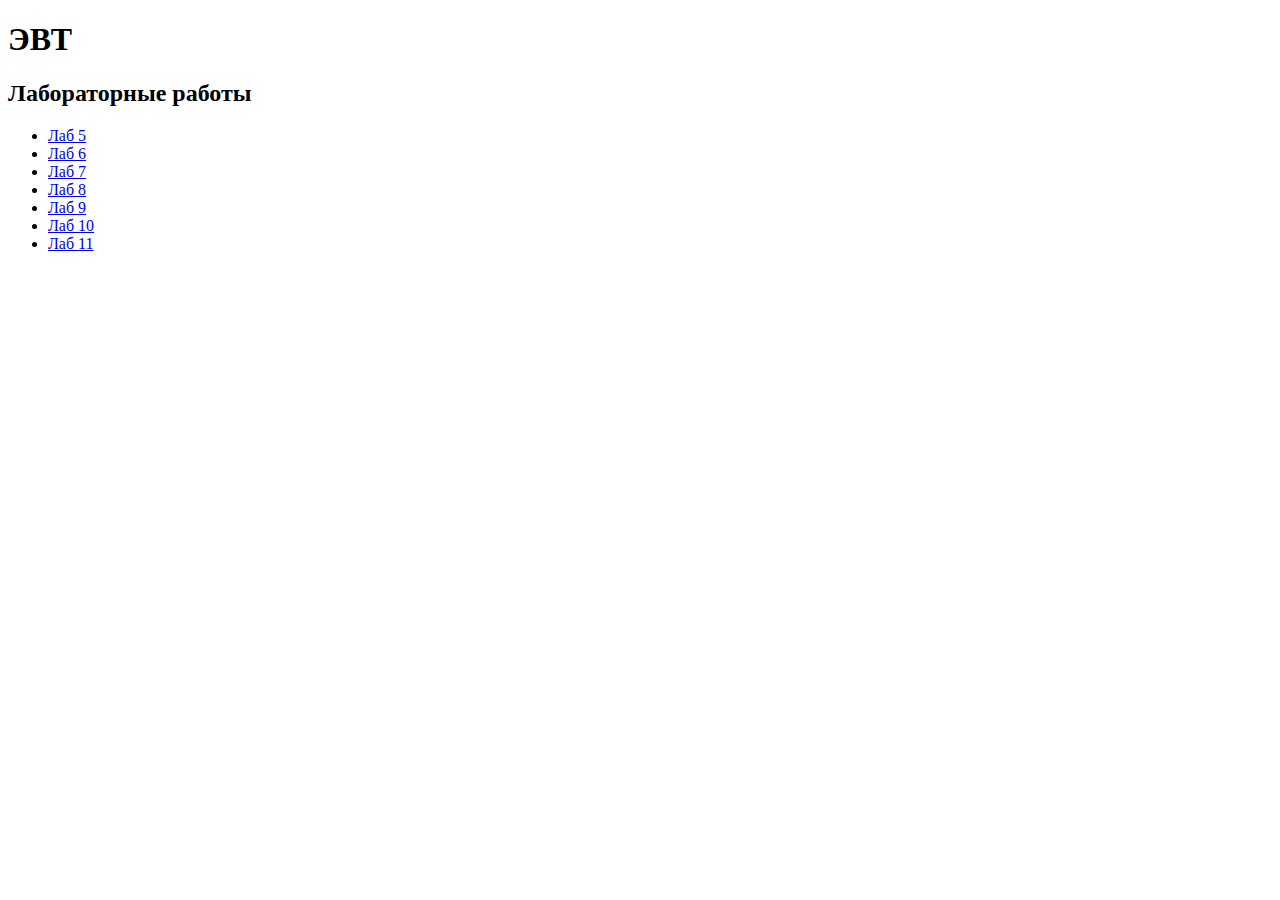
<file: index.html>
<!DOCTYPE html>
<html lang="ru">

<head>
  <meta charset="UTF-8">
  <meta name="viewport" content="width=device-width, initial-scale=1.0">
  <title>Labs</title>
</head>

<body>
  <h1>ЭВТ</h1>
  <h2>Лабораторные работы</h2>
  <ul class="list">
    <li>
      <a href="./lab5/index.html">Лаб 5</a>
    </li>
    <li>
      <a href="./lab6/index.html">Лаб 6</a>
    </li>
    <li>
      <a href="./lab7/index.html">Лаб 7</a>
    </li>
    <li>
      <a href="./lab8/index.html">Лаб 8</a>
    </li>
    <li>
      <a href="./lab9/index.html">Лаб 9</a>
    </li>
    <li>
      <a href="./lab10/index.html">Лаб 10</a>
    </li>
    <li>
      <a href="./lab11/index.html">Лаб 11</a>
    </li>

  </ul>
</body>

</html>
</file>
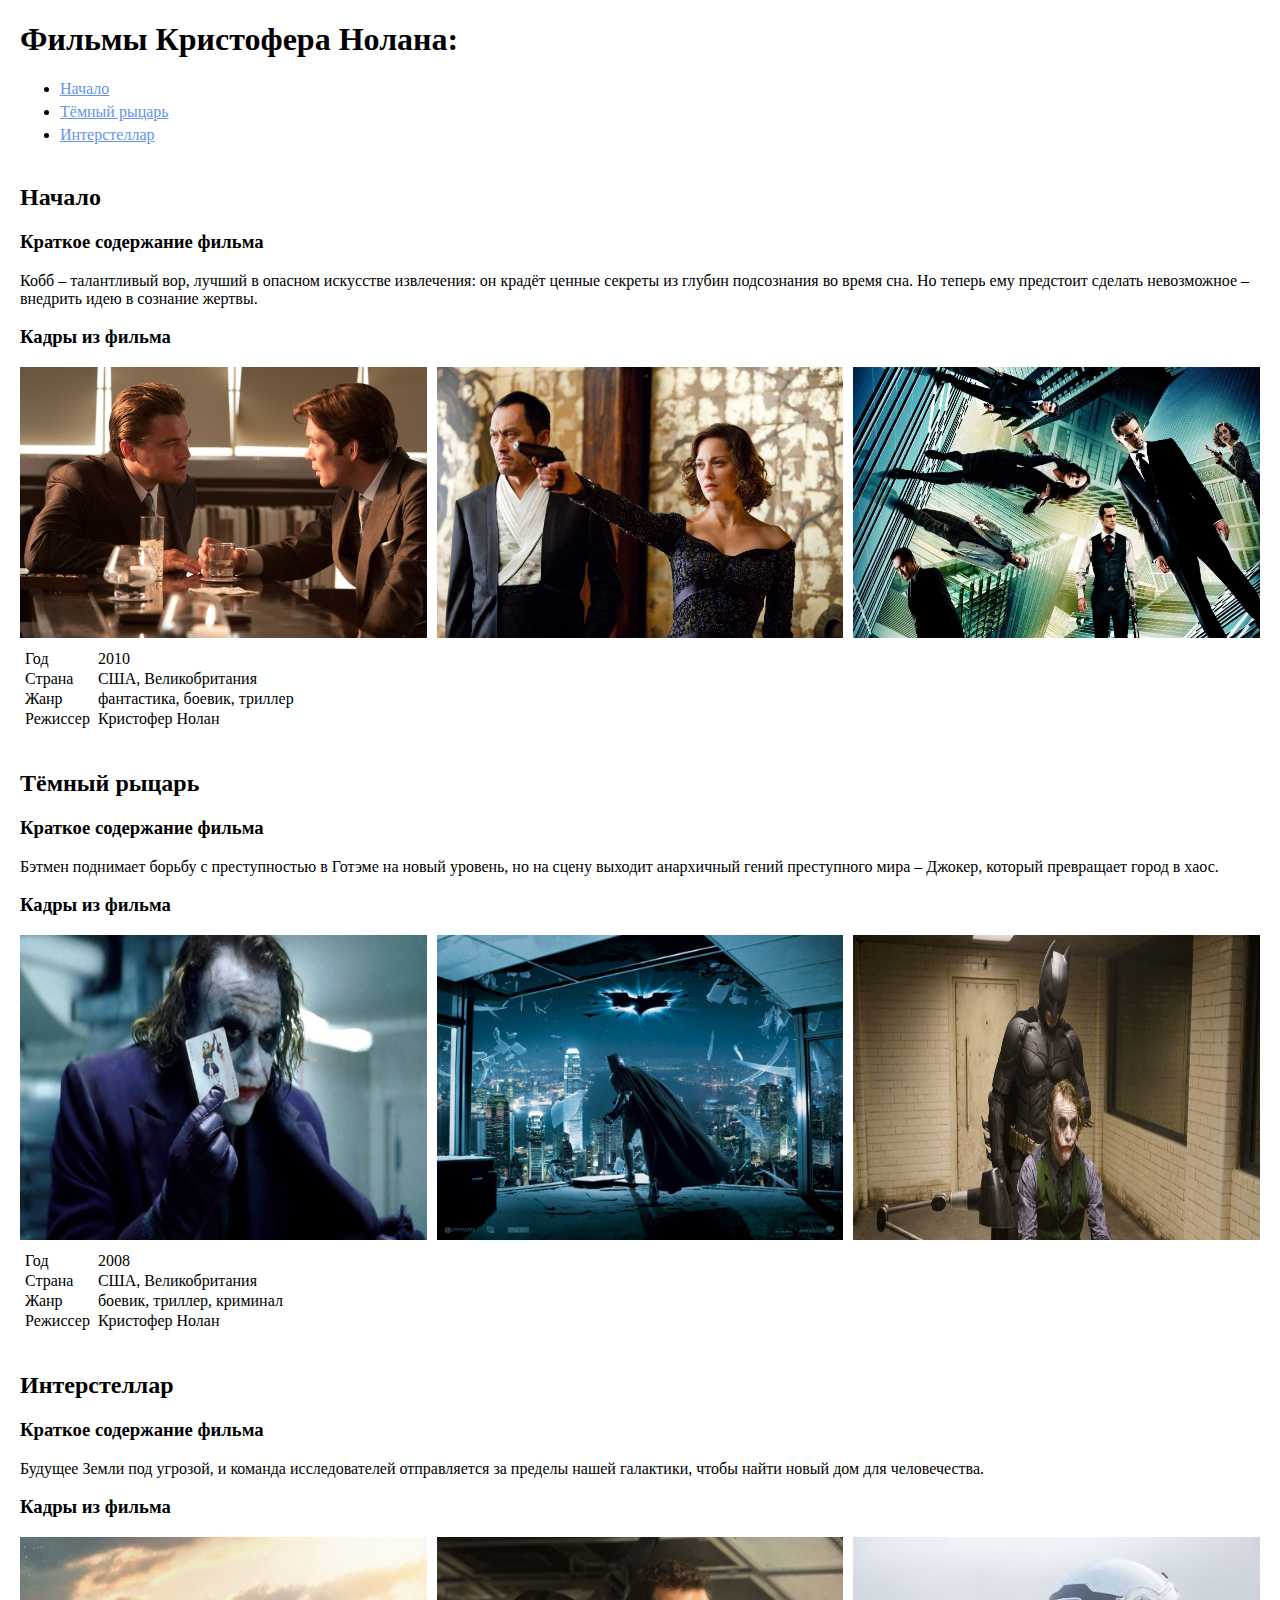
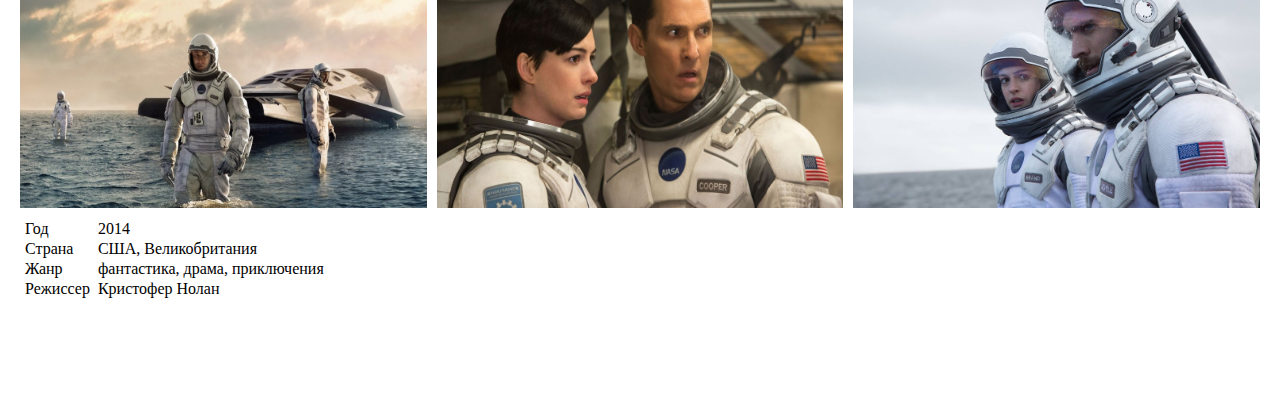
<file: lab1/index.html>
<!DOCTYPE html>
<html lang="ru">

<head>
  <meta charset="UTF-8">
  <meta name="viewport" content="width=device-width, initial-scale=1.0">
  <title>Фильмы Кристофера Нолана</title>
  <link rel="stylesheet" href="./style.css">
</head>

<body>
  <h1>Фильмы Кристофера Нолана:</h1>
  <ul>
    <li>
      <a href="#film1">Начало</a>
    </li>
    <li>
      <a href="#film2">Тёмный рыцарь</a>
    </li>
    <li>
      <a href="#film3">Интерстеллар</a>
    </li>
  </ul>
  <div class="film" id="film1">
    <h2>Начало</h2>
    <h3>Краткое содержание фильма</h3>
    <p>Кобб – талантливый вор, лучший в опасном искусстве извлечения: он крадёт ценные секреты из глубин подсознания во время сна. Но теперь ему предстоит сделать невозможное – внедрить идею в сознание жертвы.</p>
    <h3>Кадры из фильма</h3>
    <div class="photos">
      <img src="./img/1.1.jpg" alt="кадр 1">
      <img src="./img/1.2.jpg" alt="кадр 2">
      <img src="./img/1.3.jpg" alt="кадр 3">
    </div>
    <table>
      <tr>
        <td>Год</td>
        <td>2010</td>
      </tr>
      <tr>
        <td>Страна</td>
        <td>США, Великобритания</td>
      </tr>
      <tr>
        <td>Жанр</td>
        <td>фантастика, боевик, триллер</td>
      </tr>
      <tr>
        <td>Режиссер</td>
        <td>Кристофер Нолан</td>
      </tr>
    </table>
  </div>
  <div class="film" id="film2">
    <h2>Тёмный рыцарь</h2>
    <h3>Краткое содержание фильма</h3>
    <p>Бэтмен поднимает борьбу с преступностью в Готэме на новый уровень, но на сцену выходит анархичный гений преступного мира – Джокер, который превращает город в хаос.</p>
    <h3>Кадры из фильма</h3>
    <div class="photos">
      <img src="./img/2.1.jpg" alt="кадр 1">
      <img src="./img/2.2.jpg" alt="кадр 2">
      <img src="./img/2.3.jpeg" alt="кадр 3">
    </div>
    <table>
      <tr>
        <td>Год</td>
        <td>2008</td>
      </tr>
      <tr>
        <td>Страна</td>
        <td>США, Великобритания</td>
      </tr>
      <tr>
        <td>Жанр</td>
        <td>боевик, триллер, криминал</td>
      </tr>
      <tr>
        <td>Режиссер</td>
        <td>Кристофер Нолан</td>
      </tr>
    </table>
  </div>
  <div class="film" id="film3">
    <h2>Интерстеллар</h2>
    <h3>Краткое содержание фильма</h3>
    <p>Будущее Земли под угрозой, и команда исследователей отправляется за пределы нашей галактики, чтобы найти новый дом для человечества.</p>
    <h3>Кадры из фильма</h3>
    <div class="photos">
      <img src="./img/3.1.jpg" alt="кадр 1">
      <img src="./img/3.2.jpg" alt="кадр 2">
      <img src="./img/3.3.jpg" alt="кадр 3">
    </div>
    <table>
      <tr>
        <td>Год</td>
        <td>2014</td>
      </tr>
      <tr>
        <td>Страна</td>
        <td>США, Великобритания</td>
      </tr>
      <tr>
        <td>Жанр</td>
        <td>фантастика, драма, приключения</td>
      </tr>
      <tr>
        <td>Режиссер</td>
        <td>Кристофер Нолан</td>
      </tr>
    </table>
  </div>
</body>

</html>
</file>
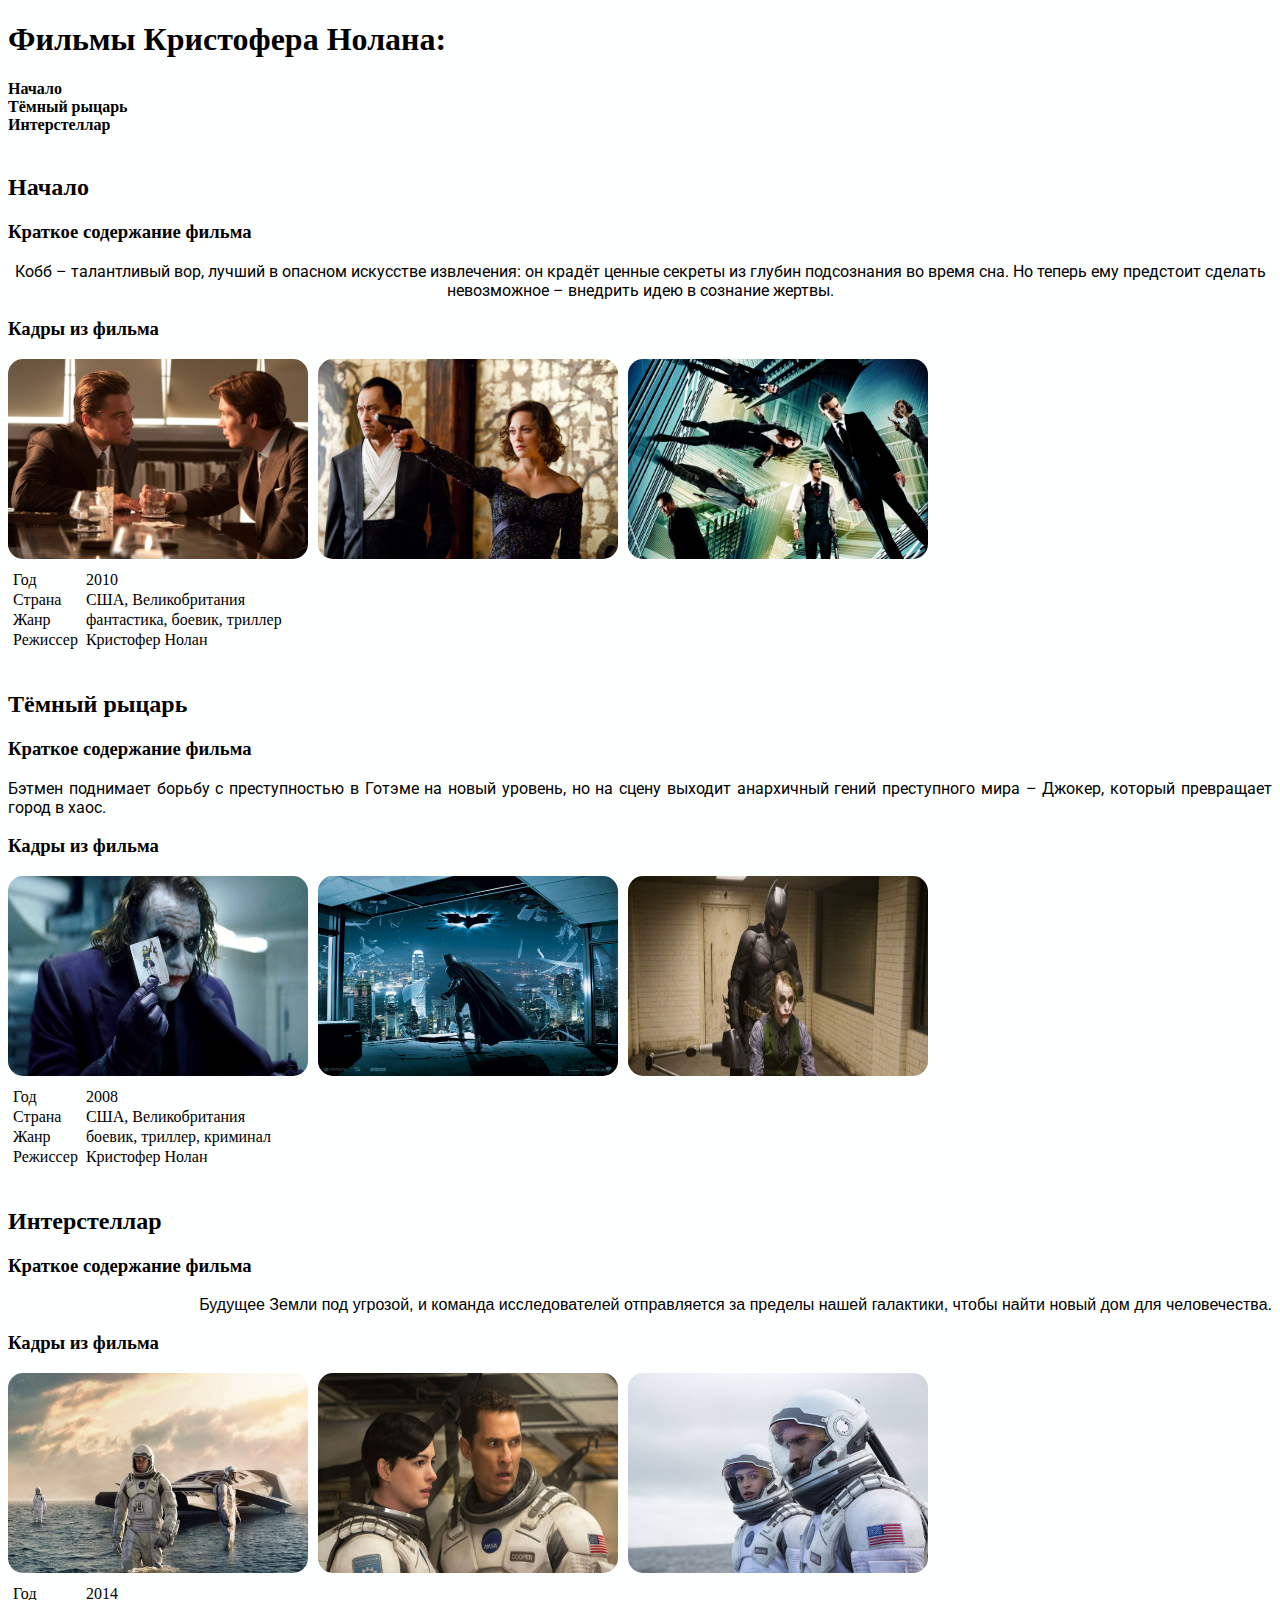
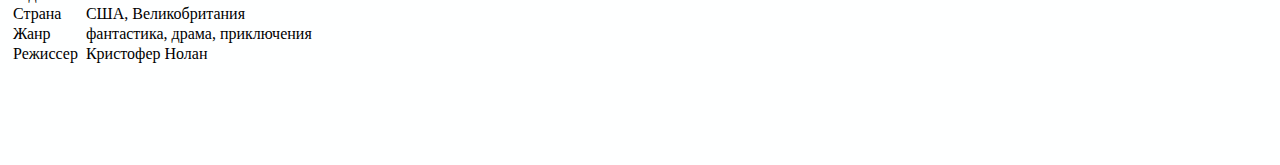
<file: lab5/index.html>
<!DOCTYPE html>
<html lang="ru">

<head>
  <meta charset="UTF-8">
  <meta name="viewport" content="width=device-width, initial-scale=1.0">
  <title>Фильмы Кристофера Нолана</title>
  <link rel="stylesheet" href="./style.css">
</head>

<body>
  <div class="container">
    <h1>Фильмы Кристофера Нолана:</h1>
    <ul>
      <li>
        <a href="#film1">Начало</a>
      </li>
      <li>
        <a href="#film2">Тёмный рыцарь</a>
      </li>
      <li>
        <a href="#film3">Интерстеллар</a>
      </li>
    </ul>
    <div class="film" id="film1">
      <h2>Начало</h2>
      <h3>Краткое содержание фильма</h3>
      <p>Кобб – талантливый вор, лучший в опасном искусстве извлечения: он крадёт ценные секреты из глубин подсознания во время сна. Но теперь ему предстоит сделать невозможное – внедрить идею в сознание жертвы.</p>
      <h3>Кадры из фильма</h3>
      <div class="photos">
        <img src="./img/1.1.jpg" alt="1">
        <img src="./img/1.2.jpg" alt="2">
        <img src="./img/1.3.jpg" alt="3">
      </div>
      <table>
        <tr>
          <td>Год</td>
          <td>2010</td>
        </tr>
        <tr>
          <td>Страна</td>
          <td>США, Великобритания</td>
        </tr>
        <tr>
          <td>Жанр</td>
          <td>фантастика, боевик, триллер</td>
        </tr>
        <tr>
          <td>Режиссер</td>
          <td>Кристофер Нолан</td>
        </tr>
      </table>
    </div>
    <div class="film" id="film2">
      <h2>Тёмный рыцарь</h2>
      <h3>Краткое содержание фильма</h3>
      <p>Бэтмен поднимает борьбу с преступностью в Готэме на новый уровень, но на сцену выходит анархичный гений преступного мира – Джокер, который превращает город в хаос.</p>
      <h3>Кадры из фильма</h3>
      <div class="photos">
        <img src="./img/2.1.jpg" alt="кадр 1">
        <img src="./img/2.2.jpg" alt="кадр 2">
        <img src="./img/2.3.jpeg" alt="кадр 3">
      </div>
      <table>
        <tr>
          <td>Год</td>
          <td>2008</td>
        </tr>
        <tr>
          <td>Страна</td>
          <td>США, Великобритания</td>
        </tr>
        <tr>
          <td>Жанр</td>
          <td>боевик, триллер, криминал</td>
        </tr>
        <tr>
          <td>Режиссер</td>
          <td>Кристофер Нолан</td>
        </tr>
      </table>
    </div>
    <div class="film" id="film3">
      <h2>Интерстеллар</h2>
      <h3>Краткое содержание фильма</h3>
      <p>Будущее Земли под угрозой, и команда исследователей отправляется за пределы нашей галактики, чтобы найти новый дом для человечества.</p>
      <h3>Кадры из фильма</h3>
      <div class="photos">
        <img src="./img/3.1.jpg" alt="кадр 1">
        <img src="./img/3.2.jpg" alt="кадр 2">
        <img src="./img/3.3.jpg" alt="кадр 3">
      </div>
      <table>
        <tr>
          <td>Год</td>
          <td>2014</td>
        </tr>
        <tr>
          <td>Страна</td>
          <td>США, Великобритания</td>
        </tr>
        <tr>
          <td>Жанр</td>
          <td>фантастика, драма, приключения</td>
        </tr>
        <tr>
          <td>Режиссер</td>
          <td>Кристофер Нолан</td>
        </tr>
      </table>
    </div>
  </div>
</body>

</html>
</file>
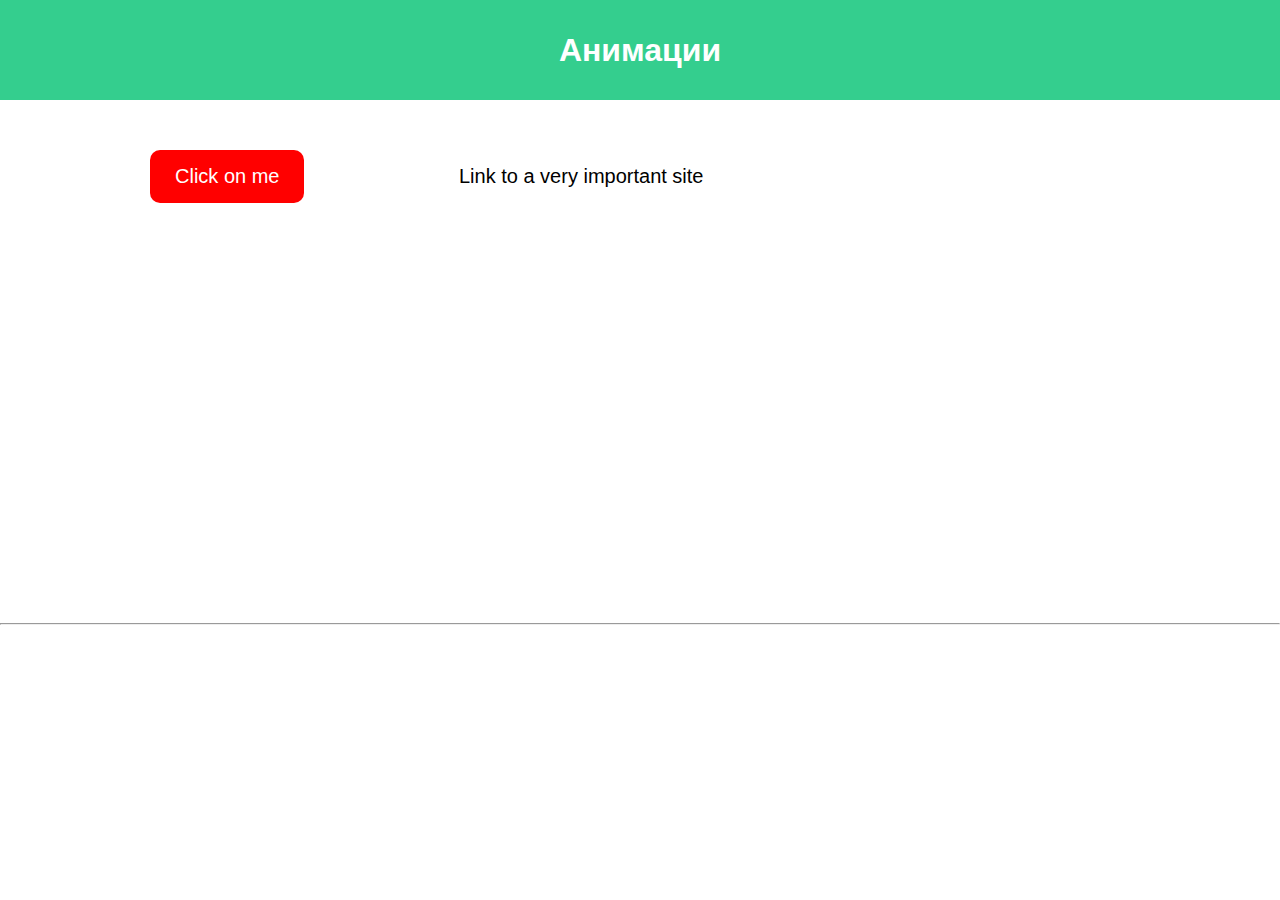
<file: lab6/index.html>
<!DOCTYPE html>
<html lang="en">

<head>
    <meta charset="UTF-8">
    <meta http-equiv="X-UA-Compatible" content="IE=edge">
    <meta name="viewport" content="width=device-width, initial-scale=1.0">
    <link rel="stylesheet" href="style.css">
    <title>Анимации</title>
</head>

<body>
    <header>
        <h1>Анимации</h1>
    </header>
    <button>Click on me</button>
    <a href="#">Link to a very important site</a>
    <div class="ball"></div>
    <hr>
</body>

</html>
</file>
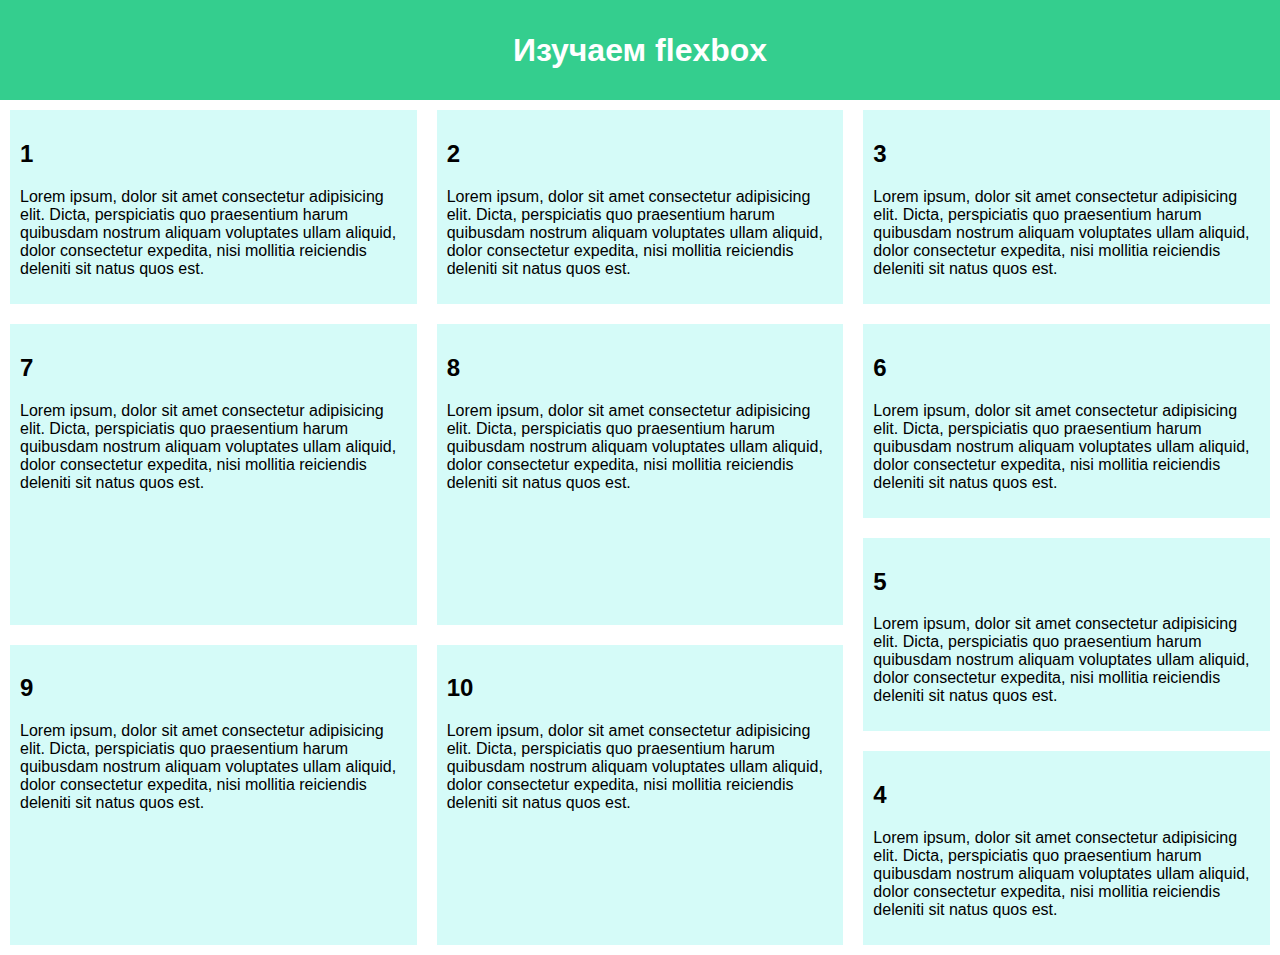
<file: lab7/index.html>
<!DOCTYPE html>
<html lang="en">

<head>
    <meta charset="UTF-8">
    <meta http-equiv="X-UA-Compatible" content="IE=edge">
    <meta name="viewport" content="width=device-width, initial-scale=1.0">
    <link rel="stylesheet" href="style.css">
    <title>Flex</title>
</head>

<body>
    <header>
        <h1>Изучаем flexbox</h1>
    </header>
    <section class="table">
        <div class="row123">
            <article>
                <h2>1</h2>
                <p>Lorem ipsum, dolor sit amet consectetur adipisicing elit. Dicta, perspiciatis quo praesentium harum quibusdam nostrum aliquam voluptates ullam aliquid, dolor consectetur expedita, nisi mollitia reiciendis deleniti sit natus quos est.</p>
            </article>
            <article>
                <h2>2</h2>
                <p>Lorem ipsum, dolor sit amet consectetur adipisicing elit. Dicta, perspiciatis quo praesentium harum quibusdam nostrum aliquam voluptates ullam aliquid, dolor consectetur expedita, nisi mollitia reiciendis deleniti sit natus quos est.</p>
            </article>
            <article>
                <h2>3</h2>
                <p>Lorem ipsum, dolor sit amet consectetur adipisicing elit. Dicta, perspiciatis quo praesentium harum quibusdam nostrum aliquam voluptates ullam aliquid, dolor consectetur expedita, nisi mollitia reiciendis deleniti sit natus quos est.</p>
            </article>
        </div>
        <div class="row4andmore">
            <div class="column456">
                <article>
                    <h2>4</h2>
                    <p>Lorem ipsum, dolor sit amet consectetur adipisicing elit. Dicta, perspiciatis quo praesentium harum quibusdam nostrum aliquam voluptates ullam aliquid, dolor consectetur expedita, nisi mollitia reiciendis deleniti sit natus quos est.</p>
                </article>
                <article>
                    <h2>5</h2>
                    <p>Lorem ipsum, dolor sit amet consectetur adipisicing elit. Dicta, perspiciatis quo praesentium harum quibusdam nostrum aliquam voluptates ullam aliquid, dolor consectetur expedita, nisi mollitia reiciendis deleniti sit natus quos est.</p>
                </article>
                <article>
                    <h2>6</h2>
                    <p>Lorem ipsum, dolor sit amet consectetur adipisicing elit. Dicta, perspiciatis quo praesentium harum quibusdam nostrum aliquam voluptates ullam aliquid, dolor consectetur expedita, nisi mollitia reiciendis deleniti sit natus quos est.</p>
                </article>
            </div>
            <div class="column78910">
                <div class="row78">
                    <article>
                        <h2>7</h2>
                        <p>Lorem ipsum, dolor sit amet consectetur adipisicing elit. Dicta, perspiciatis quo praesentium harum quibusdam nostrum aliquam voluptates ullam aliquid, dolor consectetur expedita, nisi mollitia reiciendis deleniti sit natus quos est.</p>
                    </article>
                    <article>
                        <h2>8</h2>
                        <p>Lorem ipsum, dolor sit amet consectetur adipisicing elit. Dicta, perspiciatis quo praesentium harum quibusdam nostrum aliquam voluptates ullam aliquid, dolor consectetur expedita, nisi mollitia reiciendis deleniti sit natus quos est.</p>
                    </article>
                </div>
                <div class="row910">
                    <article>
                        <h2>9</h2>
                        <p>Lorem ipsum, dolor sit amet consectetur adipisicing elit. Dicta, perspiciatis quo praesentium harum quibusdam nostrum aliquam voluptates ullam aliquid, dolor consectetur expedita, nisi mollitia reiciendis deleniti sit natus quos est.</p>
                    </article>
                    <article>
                        <h2>10</h2>
                        <p>Lorem ipsum, dolor sit amet consectetur adipisicing elit. Dicta, perspiciatis quo praesentium harum quibusdam nostrum aliquam voluptates ullam aliquid, dolor consectetur expedita, nisi mollitia reiciendis deleniti sit natus quos est.</p>
                    </article>
                </div>
            </div>
        </div>
    </section>

</body>

</html>
</file>
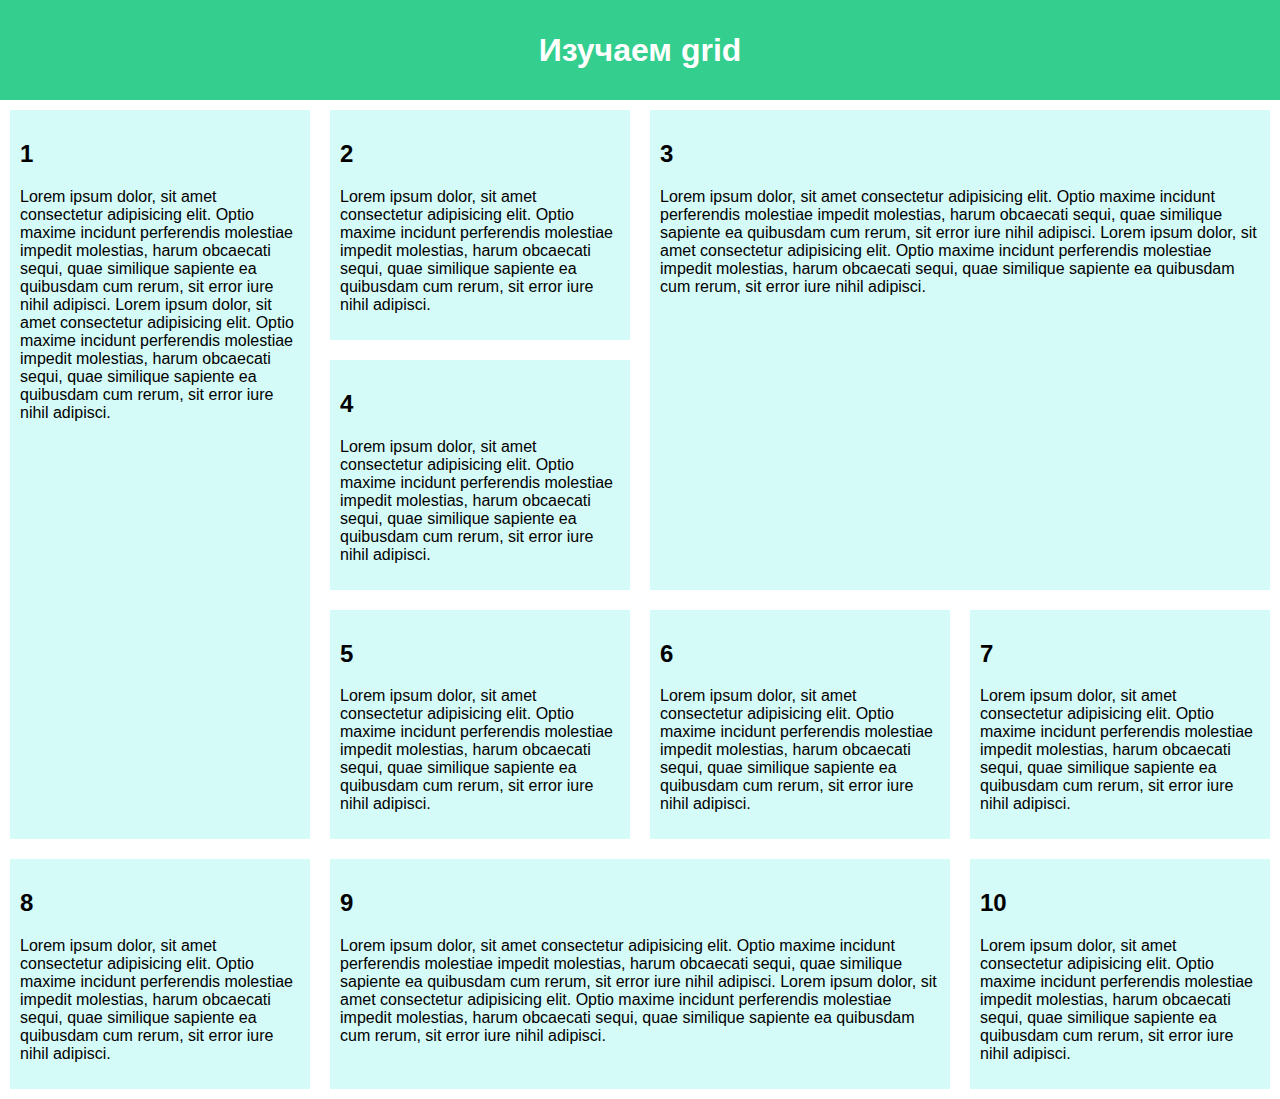
<file: lab8/index.html>
<!DOCTYPE html>
<html lang="en">
<head>
    <meta charset="UTF-8">
    <meta http-equiv="X-UA-Compatible" content="IE=edge">
    <meta name="viewport" content="width=device-width, initial-scale=1.0">
    <link rel="stylesheet" href="style.css">
    <title>grid</title>
</head>
<body>
    <header>
        <h1>Изучаем grid</h1>
    </header>
    <div class="grid">
        <article>
            <h2>1</h2>
            <p>Lorem ipsum dolor, sit amet consectetur adipisicing elit. Optio maxime incidunt perferendis molestiae impedit molestias, harum obcaecati sequi, quae similique sapiente ea quibusdam cum rerum, sit error iure nihil adipisci.
                Lorem ipsum dolor, sit amet consectetur adipisicing elit. Optio maxime incidunt perferendis molestiae impedit molestias, harum obcaecati sequi, quae similique sapiente ea quibusdam cum rerum, sit error iure nihil adipisci.</p>
        </article>
        <article>
            <h2>2</h2>
            <p>Lorem ipsum dolor, sit amet consectetur adipisicing elit. Optio maxime incidunt perferendis molestiae impedit molestias, harum obcaecati sequi, quae similique sapiente ea quibusdam cum rerum, sit error iure nihil adipisci.
            </p>
        </article>
        <article>
            <h2>3</h2>
            <p>Lorem ipsum dolor, sit amet consectetur adipisicing elit. Optio maxime incidunt perferendis molestiae impedit molestias, harum obcaecati sequi, quae similique sapiente ea quibusdam cum rerum, sit error iure nihil adipisci.
                Lorem ipsum dolor, sit amet consectetur adipisicing elit. Optio maxime incidunt perferendis molestiae impedit molestias, harum obcaecati sequi, quae similique sapiente ea quibusdam cum rerum, sit error iure nihil adipisci.</p>
        </article>
        <article>
            <h2>4</h2>
            <p>Lorem ipsum dolor, sit amet consectetur adipisicing elit. Optio maxime incidunt perferendis molestiae impedit molestias, harum obcaecati sequi, quae similique sapiente ea quibusdam cum rerum, sit error iure nihil adipisci.
            </p>
        </article>
        <article>
            <h2>5</h2>
            <p>Lorem ipsum dolor, sit amet consectetur adipisicing elit. Optio maxime incidunt perferendis molestiae impedit molestias, harum obcaecati sequi, quae similique sapiente ea quibusdam cum rerum, sit error iure nihil adipisci.
            </p>
        </article>
        <article>
            <h2>6</h2>
            <p>Lorem ipsum dolor, sit amet consectetur adipisicing elit. Optio maxime incidunt perferendis molestiae impedit molestias, harum obcaecati sequi, quae similique sapiente ea quibusdam cum rerum, sit error iure nihil adipisci.
            </p>
        </article>
        <article>
            <h2>7</h2>
            <p>Lorem ipsum dolor, sit amet consectetur adipisicing elit. Optio maxime incidunt perferendis molestiae impedit molestias, harum obcaecati sequi, quae similique sapiente ea quibusdam cum rerum, sit error iure nihil adipisci.
            </p>
        </article>
        <article>
            <h2>8</h2>
            <p>Lorem ipsum dolor, sit amet consectetur adipisicing elit. Optio maxime incidunt perferendis molestiae impedit molestias, harum obcaecati sequi, quae similique sapiente ea quibusdam cum rerum, sit error iure nihil adipisci.
            </p>
        </article>
        <article>
            <h2>9</h2>
            <p>Lorem ipsum dolor, sit amet consectetur adipisicing elit. Optio maxime incidunt perferendis molestiae impedit molestias, harum obcaecati sequi, quae similique sapiente ea quibusdam cum rerum, sit error iure nihil adipisci.
                Lorem ipsum dolor, sit amet consectetur adipisicing elit. Optio maxime incidunt perferendis molestiae impedit molestias, harum obcaecati sequi, quae similique sapiente ea quibusdam cum rerum, sit error iure nihil adipisci.</p>
        </article>
        <article>
            <h2>10</h2>
            <p>Lorem ipsum dolor, sit amet consectetur adipisicing elit. Optio maxime incidunt perferendis molestiae impedit molestias, harum obcaecati sequi, quae similique sapiente ea quibusdam cum rerum, sit error iure nihil adipisci.
            </p>
        </article>
    </div>   
       
      
</body>
</html>
</file>
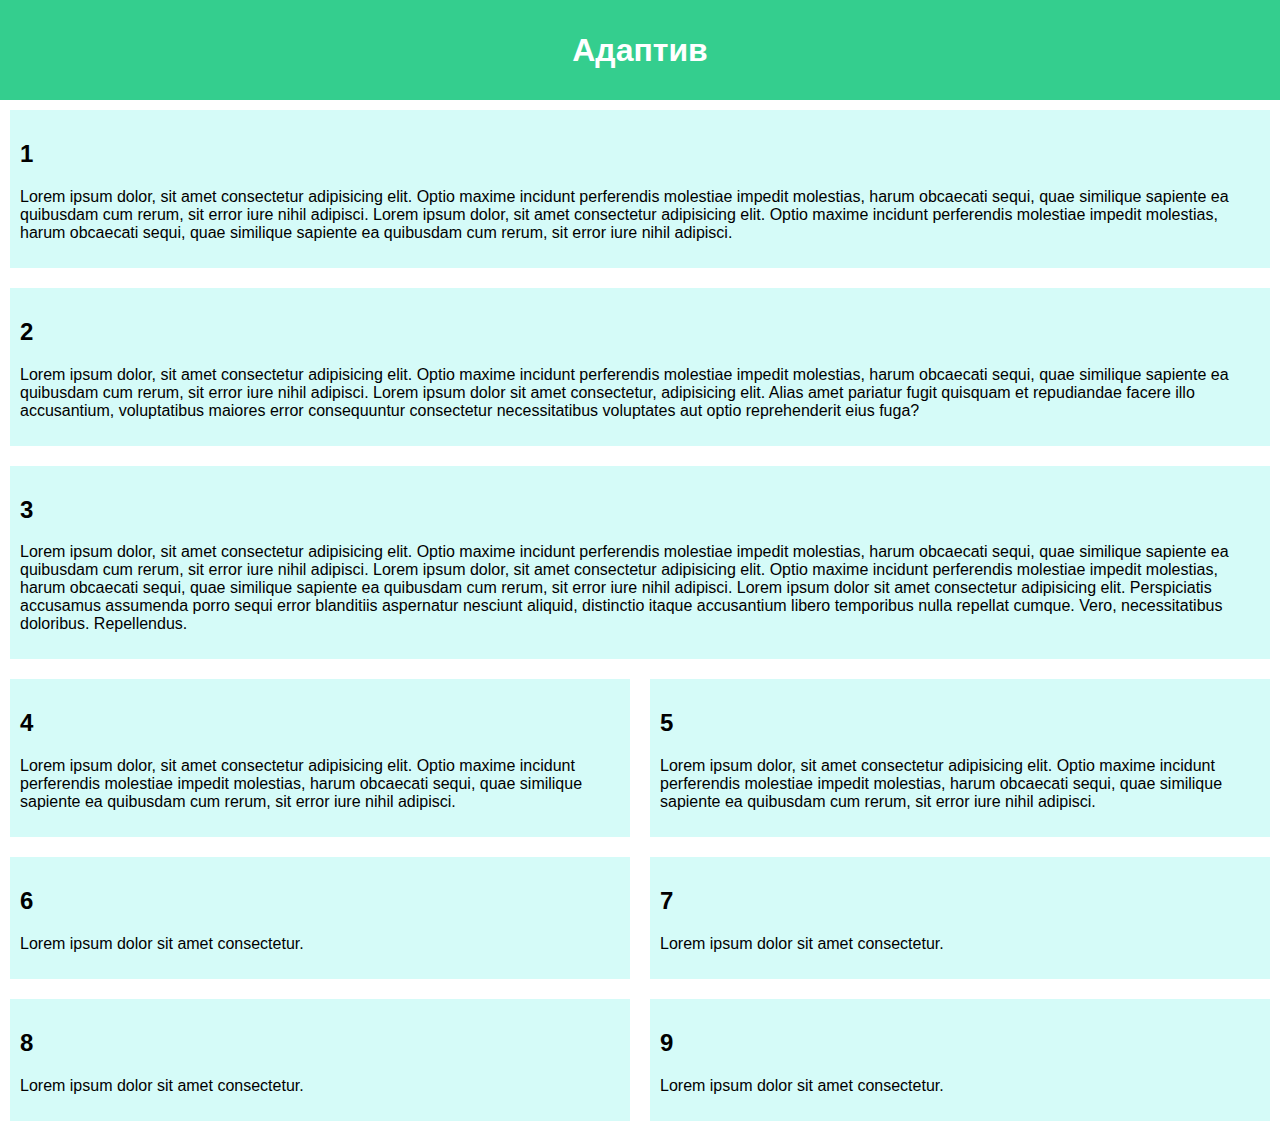
<file: lab9/index.html>
<!DOCTYPE html>
<html lang="en">
<head>
    <meta charset="UTF-8">
    <meta http-equiv="X-UA-Compatible" content="IE=edge">
    <meta name="viewport" content="width=device-width, initial-scale=1.0">
    <link rel="stylesheet" href="style.css">
    <title>Адаптив</title>
</head>
<body>
    <header>
        <h1>Адаптив</h1>
    </header>
    <div class="adaptive">
        <article>
            <h2>1</h2>
            <p>Lorem ipsum dolor, sit amet consectetur adipisicing elit. Optio maxime incidunt perferendis molestiae impedit molestias, harum obcaecati sequi, quae similique sapiente ea quibusdam cum rerum, sit error iure nihil adipisci.
                Lorem ipsum dolor, sit amet consectetur adipisicing elit. Optio maxime incidunt perferendis molestiae impedit molestias, harum obcaecati sequi, quae similique sapiente ea quibusdam cum rerum, sit error iure nihil adipisci.</p>
        </article>
        <article>
            <h2>2</h2>
            <p>Lorem ipsum dolor, sit amet consectetur adipisicing elit. Optio maxime incidunt perferendis molestiae impedit molestias, harum obcaecati sequi, quae similique sapiente ea quibusdam cum rerum, sit error iure nihil adipisci.
            Lorem ipsum dolor sit amet consectetur, adipisicing elit. Alias amet pariatur fugit quisquam et repudiandae facere illo accusantium, voluptatibus maiores error consequuntur consectetur necessitatibus voluptates aut optio reprehenderit eius fuga?
        </p>
        </article>
        <article>
            <h2>3</h2>
            <p>Lorem ipsum dolor, sit amet consectetur adipisicing elit. Optio maxime incidunt perferendis molestiae impedit molestias, harum obcaecati sequi, quae similique sapiente ea quibusdam cum rerum, sit error iure nihil adipisci.
                Lorem ipsum dolor, sit amet consectetur adipisicing elit. Optio maxime incidunt perferendis molestiae impedit molestias, harum obcaecati sequi, quae similique sapiente ea quibusdam cum rerum, sit error iure nihil adipisci.
            Lorem ipsum dolor sit amet consectetur adipisicing elit. Perspiciatis accusamus assumenda porro sequi error blanditiis aspernatur nesciunt aliquid, distinctio itaque accusantium libero temporibus nulla repellat cumque. Vero, necessitatibus doloribus. Repellendus.
        </p>
        </article>
        <article>
            <h2>4</h2>
            <p>Lorem ipsum dolor, sit amet consectetur adipisicing elit. Optio maxime incidunt perferendis molestiae impedit molestias, harum obcaecati sequi, quae similique sapiente ea quibusdam cum rerum, sit error iure nihil adipisci.
            </p>
        </article>
        <article>
            <h2>5</h2>
            <p>Lorem ipsum dolor, sit amet consectetur adipisicing elit. Optio maxime incidunt perferendis molestiae impedit molestias, harum obcaecati sequi, quae similique sapiente ea quibusdam cum rerum, sit error iure nihil adipisci.
            </p>
        </article>
        <article>
            <h2>6</h2>
            <p> Lorem ipsum dolor sit amet consectetur.
            </p>
        </article>
        <article>
            <h2>7</h2>
            <p>Lorem ipsum dolor sit amet consectetur.
            </p>
        </article>
        <article>
            <h2>8</h2>
            <p>Lorem ipsum dolor sit amet consectetur.
            </p>
        </article>
        <article>
            <h2>9</h2>
            <p>Lorem ipsum dolor sit amet consectetur.
            </p>
        </article>
    </div>       
      
</body>
</html>
</file>
<file: lab1/style.css>
body {
  margin: 0 20px 100px;
}

li {
  margin: 0 0 5px 0;
}
li a {
  color: cornflowerblue;
}

.film {
  margin: 40px 0 0 0;
}

.photos {
  display: flex;
  flex-wrap: wrap;
  gap: 10px;
  max-width: 100%;
  margin: 0 0 10px 0;
}
.photos img {
  width: calc((100% - 20px)/3);
}

td {
  padding: 0 3px;
}

@media (max-width: 599.98px) {
  .photos img {
    width: 100%;
  }
}
</file>
<file: lab5/style.css>
@font-face {
  font-family: 'Montserrat';
  src: url('./fonts/Montserrat.ttf') format('truetype');
  font-style: normal;
  font-weight: 400;
}

@font-face {
  font-family: 'Roboto';
  src: url('./fonts/Roboto.ttf') format('truetype');
  font-style: normal;
  font-weight: 400;
}

#film1 p {
  font-family: 'Roboto', sans-serif;
  text-align: center;
}

#film2 p {
  font-family: 'Roboto', sans-serif;
  text-align: justify;
}

#film3 p {
  font-family: 'Font3', sans-serif;
  text-align: right;
}

body {
  background-color: #feffff;
  font-family: var(--font-main);
}
.container {
  width: 100%;
  max-width: 1440px;
  margin: 0 auto 100px;
}

.wrapper {
  padding: 10px;
}

ul {
  list-style: none;
  padding: 0;
}

ul li a {
  color: black;
  text-decoration: none;
  font-weight: bold;
}

.film {
  margin: 40px 0 0 0;
}

.photos {
  display: flex;
  flex-wrap: wrap;
  gap: 10px;
  max-width: 100%;
  margin: 0 0 10px 0;
}
.photos img {
  width: 300px;
  height: 200px;
  border-radius: 15px;
}

td {
  padding: 0 3px;
}

strong {
  font-weight: bold;
}

.important {
  font-weight: 700;
}
</file>
<file: lab6/style.css>
html {
  font-family: sans-serif;
}

body {
  margin: 0;
}

header {
  background: rgb(52, 206, 142);
  height: 100px;
  width: 100%;
  position: absolute;
  top: 0;
}

h1 {
  text-align: center;
  color: white;
  line-height: 100px;
  margin: 0;
}

@keyframes shake {
  0% {
    transform: translateX(-3px);
  }
  50% {
    transform: translateX(3px);
  }
  100% {
    transform: translateX(-3px);
  }
}

button {
  margin: 150px;
  font-size: 20px;
  background-color: red;
  padding: 15px 25px;
  border: none;
  color: white;
  cursor: pointer;
  border-radius: 10px;
  animation: shake 0.1s infinite;
}

button:hover {
  animation: none;
  background-color: green;
}

a {
  font-size: 20px;
  color: black;
  text-decoration: none;
  position: relative;
}

a::after {
  content: '';
  position: absolute;
  bottom: -3px;
  left: 50%;
  width: 0;
  height: 2px;
  background-color: green;
  transition: width 0.3s ease-in-out, left 0.3s ease-in-out;
}

a:hover {
  color: green;
}

a:hover::after {
  width: 100%;
  left: 0;
}

.ball {
  position: absolute;
  width: 50px;
  height: 50px;
  background-color: red;
  border-radius: 50%;
  top: 0;
  animation: bounce 5s linear forwards;
  left: -50%;
  transform: translateX(-50%);
}

hr {
  margin: 270px 0 0 0;
}
@keyframes bounce {
  0% {
    transform: translate(calc(100vw - 70px), 20px);
  }
  15% {
    transform: translate(calc(100vw - 70px), 210px);
  }
  20% {
    transform: translate(calc(100vw - 70px), 290px) scaleX(0.9);
  }
  30% {
    transform: translate(calc(100vw - 70px), 500px) scaleX(0.8);
  }
  35% {
    transform: translate(calc(100vw - 70px), 578px) scaleX(1) scaleY(0.7);
  }
  50% {
    transform: translate(calc(100vw - 70px), 420px);
  }
  65% {
    transform: translate(calc(100vw - 70px), 578px) scaleY(0.85);
  }
  82.5% {
    transform: translate(calc(100vw - 70px), 500px);
  }
  100% {
    transform: translate(calc(100vw - 70px), 578px);
  }
}
</file>
<file: lab7/style.css>
html {
  font-family: sans-serif;
}

body {
  margin: 0;
}

header {
  background: rgb(52, 206, 142);
  height: 100px;
}

h1 {
  text-align: center;
  color: white;
  line-height: 100px;
  margin: 0;
}

.table article {
  padding: 10px;
  margin: 10px;
  background: #10e9d72d;
}

.row123 {
  display: flex;
}
.row4andmore {
  display: flex;
  flex-direction: row-reverse;
}

.column456 {
  display: flex;
  flex-direction: column-reverse;
  flex: 1;
}
.column78910 {
  display: flex;
  flex-direction: column;
  flex: 2;
}

.row78 {
  display: flex;
  flex: 1;
}
.row910 {
  display: flex;
  flex: 1;
}
</file>
<file: lab8/style.css>
html {
  font-family: sans-serif;
}

body {
  margin: 0;
}

header {
  background: rgb(52, 206, 142);
  height: 100px;
}

h1 {
  text-align: center;
  color: white;
  line-height: 100px;
  margin: 0;
}

article {
  padding: 10px;
  margin: 10px;
  background: rgba(16, 233, 215, 0.178);
}

.grid {
  display: grid;
  grid-template-areas:
    'e1 e2 e3 e3'
    'e1 e4 e3 e3'
    'e1 e5 e6 e7'
    'e8 e9 e9 e10';
}

.grid article:nth-child(1) {
  grid-area: e1;
}
.grid article:nth-child(2) {
  grid-area: e2;
}
.grid article:nth-child(3) {
  grid-area: e3;
}
.grid article:nth-child(4) {
  grid-area: e4;
}
.grid article:nth-child(5) {
  grid-area: e5;
}
.grid article:nth-child(6) {
  grid-area: e6;
}
.grid article:nth-child(7) {
  grid-area: e7;
}
.grid article:nth-child(8) {
  grid-area: e8;
}
.grid article:nth-child(9) {
  grid-area: e9;
}
.grid article:nth-child(10) {
  grid-area: e10;
}
</file>
<file: lab9/style.css>
html {
  font-family: sans-serif;
}

body {
  margin: 0;
}

header {
  background: rgb(52, 206, 142);
  height: 100px;
}

h1 {
  text-align: center;
  color: white;
  line-height: 100px;
  margin: 0;
}

article {
  padding: 10px;
  margin: 10px;
  background: rgba(16, 233, 215, 0.178);
}

.adaptive {
  display: grid;
}

@media (min-width: 1400px) {
  .adaptive {
    grid-template-areas:
      'e1 e1 e2 e2'
      'e3 e3 e3 e3'
      'e4 e4 e5 e5'
      'e6 e7 e8 e9';
  }
}

@media (max-width: 1399px) and (min-width: 700px) {
  .adaptive {
    grid-template-areas:
      'e1 e1 e1 e1'
      'e2 e2 e2 e2'
      'e3 e3 e3 e3'
      'e4 e4 e5 e5'
      'e6 e6 e7 e7'
      'e8 e8 e9 e9';
  }
}

@media (max-width: 699px) {
  .adaptive {
    display: flex;
    flex-direction: column;
  }
}

article:nth-child(1) {
  grid-area: e1;
}
article:nth-child(2) {
  grid-area: e2;
}
article:nth-child(3) {
  grid-area: e3;
}
article:nth-child(4) {
  grid-area: e4;
}
article:nth-child(5) {
  grid-area: e5;
}
article:nth-child(6) {
  grid-area: e6;
}
article:nth-child(7) {
  grid-area: e7;
}
article:nth-child(8) {
  grid-area: e8;
}
article:nth-child(9) {
  grid-area: e9;
}
</file>
